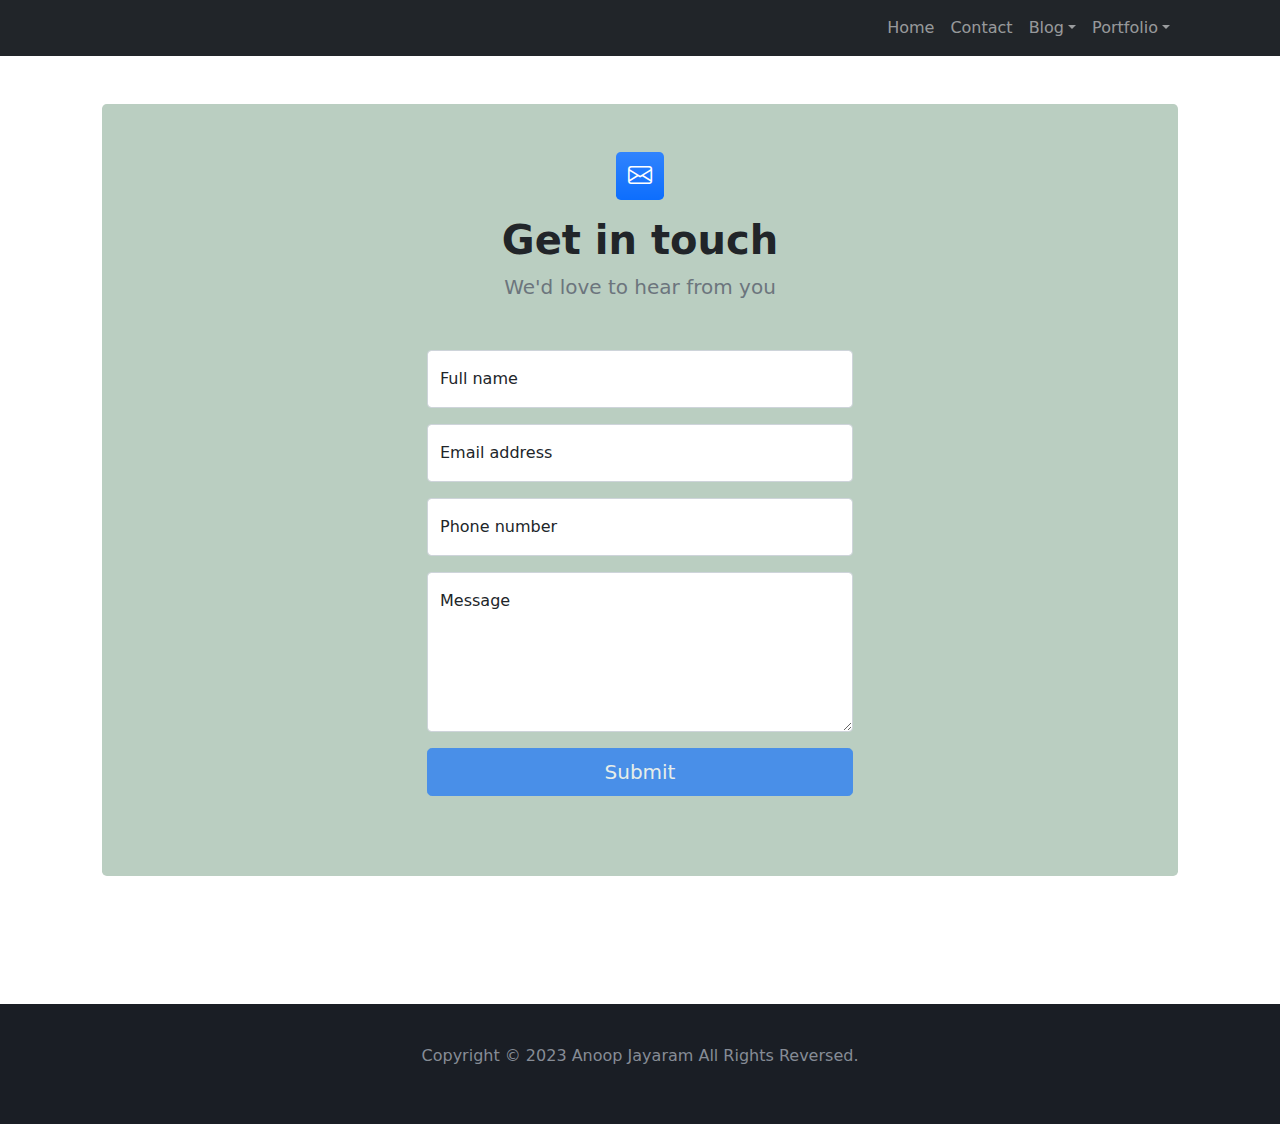
<file: contact.html>
<!DOCTYPE html>
<html lang="en">
    <head>
        <meta charset="utf-8" />
        <meta name="viewport" content="width=device-width, initial-scale=1, shrink-to-fit=no" />
        <meta name="description" content />
        <meta name="author" content />
        <title>Anoop Jayaram</title>
        <!-- Favicon-->
        <link rel="icon" type="image/x-icon" href="assets/favicon.ico" />
        <!-- Bootstrap icons-->
        <link href="https://cdn.jsdelivr.net/npm/bootstrap-icons@1.5.0/font/bootstrap-icons.css" rel="stylesheet" />
        <!-- Core theme CSS (includes Bootstrap)-->
        <link href="css/styles.css" rel="stylesheet" />
    </head>
    <body class="d-flex flex-column">
        <main class="flex-shrink-0">
            <!-- Navigation-->
            <nav class="navbar navbar-expand-lg navbar-dark bg-dark">
                <div class="container px-5">
                    <!-- <a class="navbar-brand" href="index.html">Start Bootstrap</a> -->
                    <button class="navbar-toggler" type="button" data-bs-toggle="collapse" data-bs-target="#navbarSupportedContent" aria-controls="navbarSupportedContent" aria-expanded="false" aria-label="Toggle navigation"><span class="navbar-toggler-icon"></span></button>
                    <div class="collapse navbar-collapse" id="navbarSupportedContent">
                        <ul class="navbar-nav ms-auto mb-2 mb-lg-0">
                            <li class="nav-item"><a class="nav-link" href="index.html">Home</a></li>
                            <!-- 
                                <li class="nav-item"><a class="nav-link" href="about.html">About</a></li> -->
                            <li class="nav-item"><a class="nav-link" href="contact.html">Contact</a></li>
                            <li class="nav-item dropdown">
                                <a class="nav-link dropdown-toggle" id="navbarDropdownBlog" href="#" role="button" data-bs-toggle="dropdown" aria-expanded="false">Blog</a>
                                <ul class="dropdown-menu dropdown-menu-end" aria-labelledby="navbarDropdownBlog">
                                    <li><a class="dropdown-item" href="blog-home.html">Blog Home</a></li>
                                    <li><a class="dropdown-item" href="blog-post.html">Blog Post</a></li>
                                </ul>
                            </li>
                            <li class="nav-item dropdown">
                                <a class="nav-link dropdown-toggle" id="navbarDropdownPortfolio" href="#" role="button" data-bs-toggle="dropdown" aria-expanded="false">Portfolio</a>
                                <ul class="dropdown-menu dropdown-menu-end" aria-labelledby="navbarDropdownPortfolio">
                                    <li><a class="dropdown-item" href="portfolio-overview.html">Portfolio Overview</a></li>
                                    <li><a class="dropdown-item" href="portfolio-item.html">Portfolio Item</a></li>
                                </ul>
                            </li>
                        </ul>
                    </div>
                </div>
            </nav>
            <!-- Page content-->
            <section class="py-5">
                <div class="container px-5">
                    <!-- Contact form-->
                    <div class="bg-light rounded-3 py-5 px-4 px-md-5 mb-5">
                        <div class="text-center mb-5">
                            <div class="feature bg-primary bg-gradient text-white rounded-3 mb-3"><i class="bi bi-envelope"></i></div>
                            <h1 class="fw-bolder">Get in touch</h1>
                            <p class="lead fw-normal text-muted mb-0">We'd love to hear from you</p>
                        </div>
                        <div class="row gx-5 justify-content-center">
                            <div class="col-lg-8 col-xl-6">
                                <!-- * * * * * * * * * * * * * * *-->
                                <!-- * * SB Forms Contact Form * *-->
                                <!-- * * * * * * * * * * * * * * *-->
                                <!-- This form is pre-integrated with SB Forms.-->
                                <!-- To make this form functional, sign up at-->
                                <!-- https://startbootstrap.com/solution/contact-forms-->
                                <!-- to get an API token!-->
                                <form id="contactForm" data-sb-form-api-token="API_TOKEN">
                                    <!-- Name input-->
                                    <div class="form-floating mb-3">
                                        <input class="form-control" id="name" type="text" placeholder="Enter your name..." data-sb-validations="required" />
                                        <label for="name">Full name</label>
                                        <div class="invalid-feedback" data-sb-feedback="name:required">A name is required.</div>
                                    </div>
                                    <!-- Email address input-->
                                    <div class="form-floating mb-3">
                                        <input class="form-control" id="email" type="email" placeholder="name@example.com" data-sb-validations="required,email" />
                                        <label for="email">Email address</label>
                                        <div class="invalid-feedback" data-sb-feedback="email:required">An email is required.</div>
                                        <div class="invalid-feedback" data-sb-feedback="email:email">Email is not valid.</div>
                                    </div>
                                    <!-- Phone number input-->
                                    <div class="form-floating mb-3">
                                        <input class="form-control" id="phone" type="tel" placeholder="(123) 456-7890" data-sb-validations="required" />
                                        <label for="phone">Phone number</label>
                                        <div class="invalid-feedback" data-sb-feedback="phone:required">A phone number is required.</div>
                                    </div>
                                    <!-- Message input-->
                                    <div class="form-floating mb-3">
                                        <textarea class="form-control" id="message" type="text" placeholder="Enter your message here..." style="height: 10rem" data-sb-validations="required"></textarea>
                                        <label for="message">Message</label>
                                        <div class="invalid-feedback" data-sb-feedback="message:required">A message is required.</div>
                                    </div>
                                    <!-- Submit success message-->
                                    <!---->
                                    <!-- This is what your users will see when the form-->
                                    <!-- has successfully submitted-->
                                    <!-- <div class="d-none" id="submitSuccessMessage">
                                        <div class="text-center mb-3">
                                            <div class="fw-bolder">Form submission successful!</div>
                                            To activate this form, sign up at
                                            <br />
                                            <a href="https://startbootstrap.com/solution/contact-forms">https://startbootstrap.com/solution/contact-forms</a>
                                        </div>
                                    </div> -->
                                    <!-- Submit error message-->
                                    <!---->
                                    <!-- This is what your users will see when there is-->
                                    <!-- an error submitting the form-->
                                    <div class="d-none" id="submitErrorMessage"><div class="text-center text-danger mb-3">Error sending message!</div></div>
                                    <!-- Submit Button-->
                                    <div class="d-grid"><button class="btn btn-primary btn-lg disabled" id="submitButton" type="submit">Submit</button></div>
                                </form>
                            </div>
                        </div>
                    </div>
                    <!-- Contact cards-->
                    <!-- <div class="row gx-5 row-cols-2 row-cols-lg-4 py-5">
                        <div class="col">
                            <div class="feature bg-primary bg-gradient text-white rounded-3 mb-3"><i class="bi bi-chat-dots"></i></div>
                            <div class="h5 mb-2">Chat with us</div>
                            <p class="text-muted mb-0">Chat live with one of our support specialists.</p>
                        </div>
                        <div class="col">
                            <div class="feature bg-primary bg-gradient text-white rounded-3 mb-3"><i class="bi bi-people"></i></div>
                            <div class="h5">Ask the community</div>
                            <p class="text-muted mb-0">Explore our community forums and communicate with other users.</p>
                        </div>
                        <div class="col">
                            <div class="feature bg-primary bg-gradient text-white rounded-3 mb-3"><i class="bi bi-question-circle"></i></div>
                            <div class="h5">Support center</div>
                            <p class="text-muted mb-0">Browse FAQ's and support articles to find solutions.</p>
                        </div>
                        <div class="col">
                            <div class="feature bg-primary bg-gradient text-white rounded-3 mb-3"><i class="bi bi-telephone"></i></div>
                            <div class="h5">Call us</div>
                            <p class="text-muted mb-0">Call us during normal business hours at (555) 892-9403.</p>
                        </div>
                    </div> -->
                </div>
            </section>
        </main>
        <!-- Footer-->
        <footer>
            <p>Copyright &copy; 2023 Anoop Jayaram   All Rights Reversed.</p>
        </footer>
        <!-- Bootstrap core JS-->
        <script src="https://cdn.jsdelivr.net/npm/bootstrap@5.1.3/dist/js/bootstrap.bundle.min.js"></script>
        <!-- Core theme JS-->
        <script src="js/scripts.js"></script>
        <!-- * * * * * * * * * * * * * * * * * * * * * * * * * * * * * * * * * * * * * * * *-->
        <!-- * *                               SB Forms JS                               * *-->
        <!-- * * Activate your form at https://startbootstrap.com/solution/contact-forms * *-->
        <!-- * * * * * * * * * * * * * * * * * * * * * * * * * * * * * * * * * * * * * * * *-->
        <script src="https://cdn.startbootstrap.com/sb-forms-latest.js"></script>
    </body>
</html>
</file>
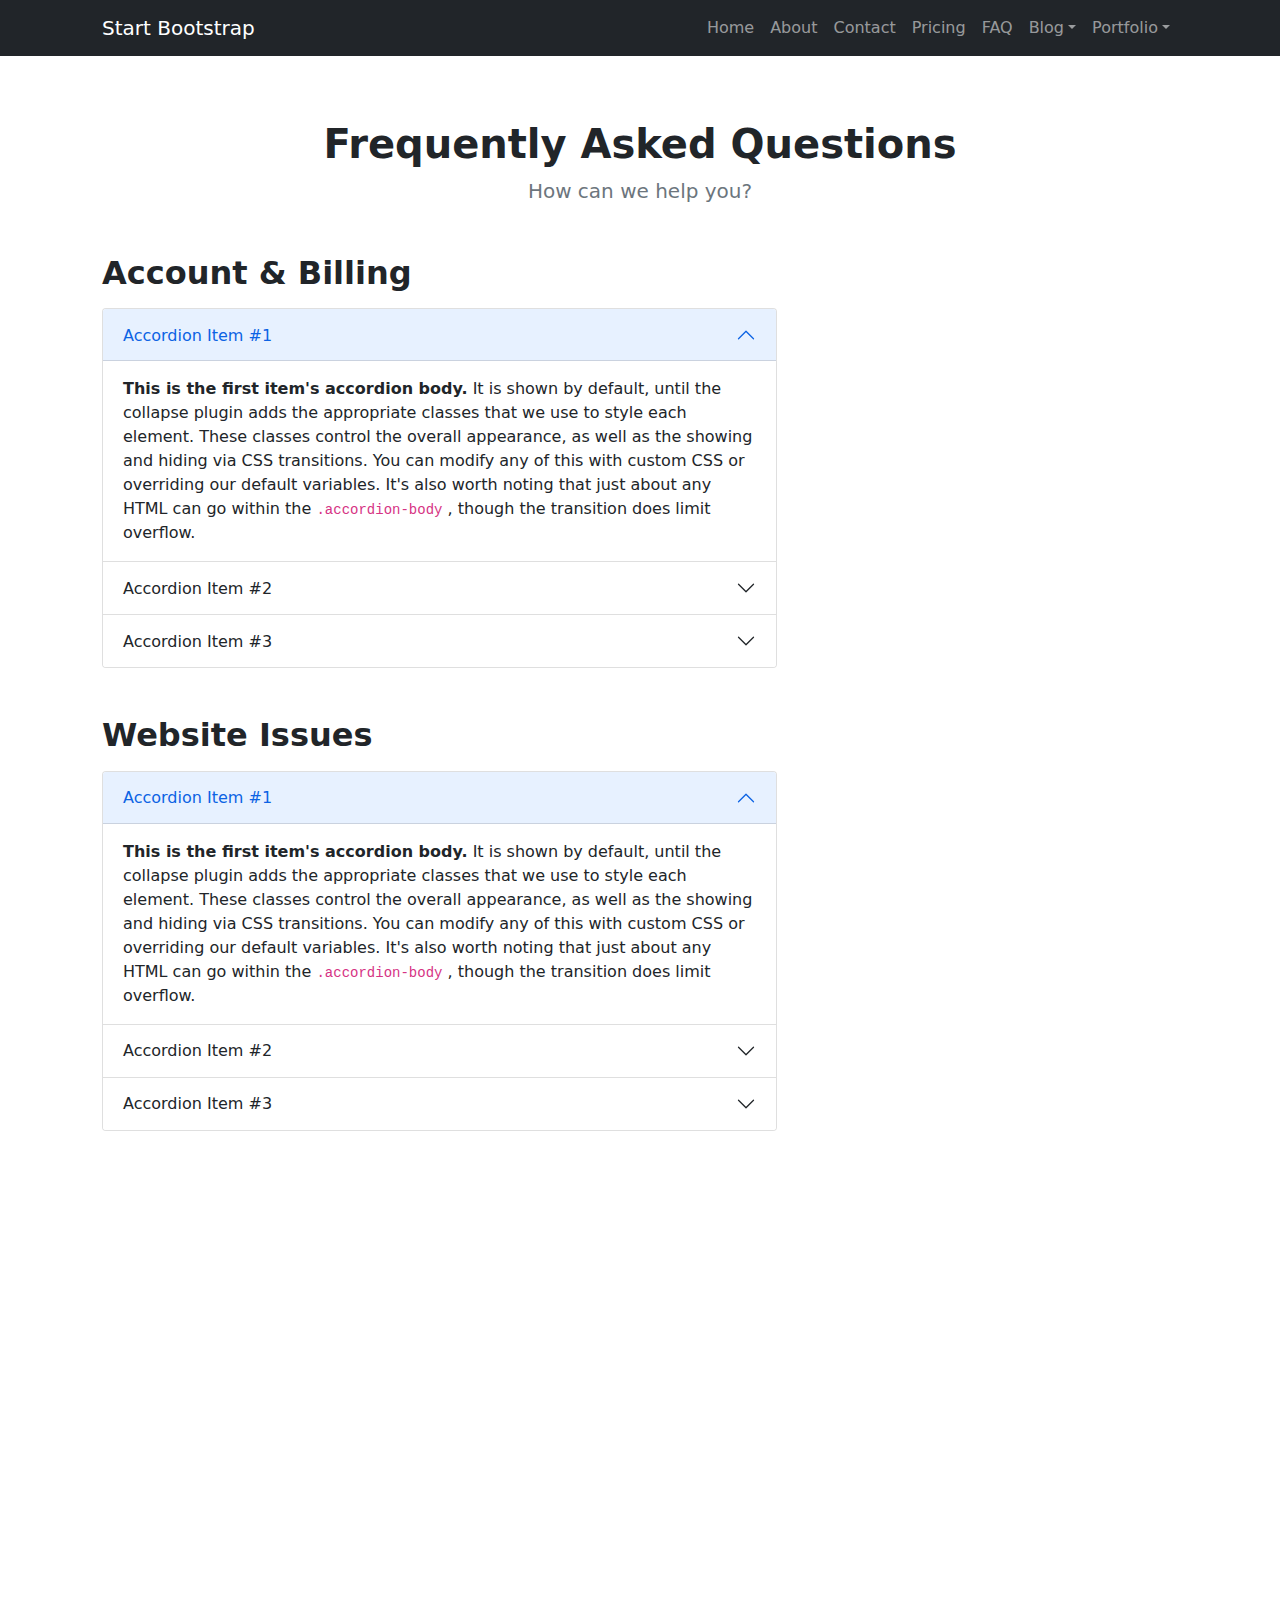
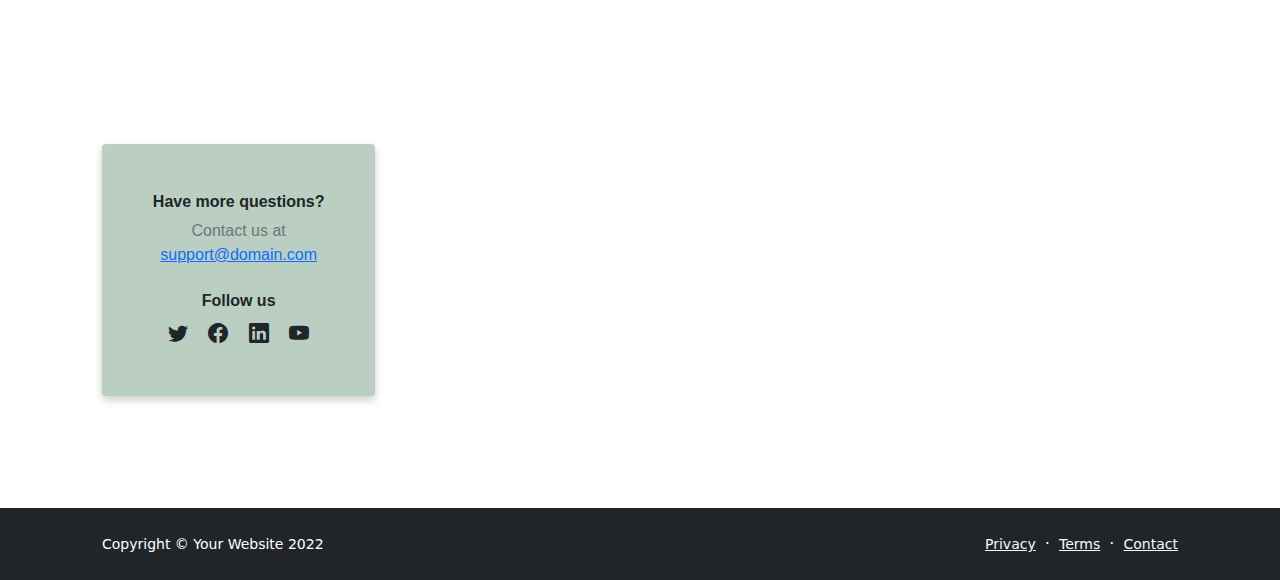
<file: faq.html>
<!DOCTYPE html>
<html lang="en">
    <head>
        <meta charset="utf-8" />
        <meta name="viewport" content="width=device-width, initial-scale=1, shrink-to-fit=no" />
        <meta name="description" content="" />
        <meta name="author" content="" />
        <title>Modern Business - Start Bootstrap Template</title>
        <!-- Favicon-->
        <link rel="icon" type="image/x-icon" href="assets/favicon.ico" />
        <!-- Bootstrap icons-->
        <link href="https://cdn.jsdelivr.net/npm/bootstrap-icons@1.5.0/font/bootstrap-icons.css" rel="stylesheet" />
        <!-- Core theme CSS (includes Bootstrap)-->
        <link href="css/styles.css" rel="stylesheet" />
    </head>
    <body class="d-flex flex-column h-100">
        <main class="flex-shrink-0">
            <!-- Navigation-->
            <nav class="navbar navbar-expand-lg navbar-dark bg-dark">
                <div class="container px-5">
                    <a class="navbar-brand" href="index.html">Start Bootstrap</a>
                    <button class="navbar-toggler" type="button" data-bs-toggle="collapse" data-bs-target="#navbarSupportedContent" aria-controls="navbarSupportedContent" aria-expanded="false" aria-label="Toggle navigation"><span class="navbar-toggler-icon"></span></button>
                    <div class="collapse navbar-collapse" id="navbarSupportedContent">
                        <ul class="navbar-nav ms-auto mb-2 mb-lg-0">
                            <li class="nav-item"><a class="nav-link" href="index.html">Home</a></li>
                            <li class="nav-item"><a class="nav-link" href="about.html">About</a></li>
                            <li class="nav-item"><a class="nav-link" href="contact.html">Contact</a></li>
                            <li class="nav-item"><a class="nav-link" href="pricing.html">Pricing</a></li>
                            <li class="nav-item"><a class="nav-link" href="faq.html">FAQ</a></li>
                            <li class="nav-item dropdown">
                                <a class="nav-link dropdown-toggle" id="navbarDropdownBlog" href="#" role="button" data-bs-toggle="dropdown" aria-expanded="false">Blog</a>
                                <ul class="dropdown-menu dropdown-menu-end" aria-labelledby="navbarDropdownBlog">
                                    <li><a class="dropdown-item" href="blog-home.html">Blog Home</a></li>
                                    <li><a class="dropdown-item" href="blog-post.html">Blog Post</a></li>
                                </ul>
                            </li>
                            <li class="nav-item dropdown">
                                <a class="nav-link dropdown-toggle" id="navbarDropdownPortfolio" href="#" role="button" data-bs-toggle="dropdown" aria-expanded="false">Portfolio</a>
                                <ul class="dropdown-menu dropdown-menu-end" aria-labelledby="navbarDropdownPortfolio">
                                    <li><a class="dropdown-item" href="portfolio-overview.html">Portfolio Overview</a></li>
                                    <li><a class="dropdown-item" href="portfolio-item.html">Portfolio Item</a></li>
                                </ul>
                            </li>
                        </ul>
                    </div>
                </div>
            </nav>
            <!-- Page Content-->
            <section class="py-5">
                <div class="container px-5 my-5">
                    <div class="text-center mb-5">
                        <h1 class="fw-bolder">Frequently Asked Questions</h1>
                        <p class="lead fw-normal text-muted mb-0">How can we help you?</p>
                    </div>
                    <div class="row gx-5">
                        <div class="col-xl-8">
                            <!-- FAQ Accordion 1-->
                            <h2 class="fw-bolder mb-3">Account &amp; Billing</h2>
                            <div class="accordion mb-5" id="accordionExample">
                                <div class="accordion-item">
                                    <h3 class="accordion-header" id="headingOne"><button class="accordion-button" type="button" data-bs-toggle="collapse" data-bs-target="#collapseOne" aria-expanded="true" aria-controls="collapseOne">Accordion Item #1</button></h3>
                                    <div class="accordion-collapse collapse show" id="collapseOne" aria-labelledby="headingOne" data-bs-parent="#accordionExample">
                                        <div class="accordion-body">
                                            <strong>This is the first item's accordion body.</strong>
                                            It is shown by default, until the collapse plugin adds the appropriate classes that we use to style each element. These classes control the overall appearance, as well as the showing and hiding via CSS transitions. You can modify any of this with custom CSS or overriding our default variables. It's also worth noting that just about any HTML can go within the
                                            <code>.accordion-body</code>
                                            , though the transition does limit overflow.
                                        </div>
                                    </div>
                                </div>
                                <div class="accordion-item">
                                    <h3 class="accordion-header" id="headingTwo"><button class="accordion-button collapsed" type="button" data-bs-toggle="collapse" data-bs-target="#collapseTwo" aria-expanded="false" aria-controls="collapseTwo">Accordion Item #2</button></h3>
                                    <div class="accordion-collapse collapse" id="collapseTwo" aria-labelledby="headingTwo" data-bs-parent="#accordionExample">
                                        <div class="accordion-body">
                                            <strong>This is the second item's accordion body.</strong>
                                            It is hidden by default, until the collapse plugin adds the appropriate classes that we use to style each element. These classes control the overall appearance, as well as the showing and hiding via CSS transitions. You can modify any of this with custom CSS or overriding our default variables. It's also worth noting that just about any HTML can go within the
                                            <code>.accordion-body</code>
                                            , though the transition does limit overflow.
                                        </div>
                                    </div>
                                </div>
                                <div class="accordion-item">
                                    <h3 class="accordion-header" id="headingThree"><button class="accordion-button collapsed" type="button" data-bs-toggle="collapse" data-bs-target="#collapseThree" aria-expanded="false" aria-controls="collapseThree">Accordion Item #3</button></h3>
                                    <div class="accordion-collapse collapse" id="collapseThree" aria-labelledby="headingThree" data-bs-parent="#accordionExample">
                                        <div class="accordion-body">
                                            <strong>This is the third item's accordion body.</strong>
                                            It is hidden by default, until the collapse plugin adds the appropriate classes that we use to style each element. These classes control the overall appearance, as well as the showing and hiding via CSS transitions. You can modify any of this with custom CSS or overriding our default variables. It's also worth noting that just about any HTML can go within the
                                            <code>.accordion-body</code>
                                            , though the transition does limit overflow.
                                        </div>
                                    </div>
                                </div>
                            </div>
                            <!-- FAQ Accordion 2-->
                            <h2 class="fw-bolder mb-3">Website Issues</h2>
                            <div class="accordion mb-5 mb-xl-0" id="accordionExample2">
                                <div class="accordion-item">
                                    <h3 class="accordion-header" id="headingOne"><button class="accordion-button" type="button" data-bs-toggle="collapse" data-bs-target="#collapseOne" aria-expanded="true" aria-controls="collapseOne">Accordion Item #1</button></h3>
                                    <div class="accordion-collapse collapse show" id="collapseOne" aria-labelledby="headingOne" data-bs-parent="#accordionExample2">
                                        <div class="accordion-body">
                                            <strong>This is the first item's accordion body.</strong>
                                            It is shown by default, until the collapse plugin adds the appropriate classes that we use to style each element. These classes control the overall appearance, as well as the showing and hiding via CSS transitions. You can modify any of this with custom CSS or overriding our default variables. It's also worth noting that just about any HTML can go within the
                                            <code>.accordion-body</code>
                                            , though the transition does limit overflow.
                                        </div>
                                    </div>
                                </div>
                                <div class="accordion-item">
                                    <h3 class="accordion-header" id="headingTwo"><button class="accordion-button collapsed" type="button" data-bs-toggle="collapse" data-bs-target="#collapseTwo" aria-expanded="false" aria-controls="collapseTwo">Accordion Item #2</button></h3>
                                    <div class="accordion-collapse collapse" id="collapseTwo" aria-labelledby="headingTwo" data-bs-parent="#accordionExample2">
                                        <div class="accordion-body">
                                            <strong>This is the second item's accordion body.</strong>
                                            It is hidden by default, until the collapse plugin adds the appropriate classes that we use to style each element. These classes control the overall appearance, as well as the showing and hiding via CSS transitions. You can modify any of this with custom CSS or overriding our default variables. It's also worth noting that just about any HTML can go within the
                                            <code>.accordion-body</code>
                                            , though the transition does limit overflow.
                                        </div>
                                    </div>
                                </div>
                                <div class="accordion-item">
                                    <h3 class="accordion-header" id="headingThree"><button class="accordion-button collapsed" type="button" data-bs-toggle="collapse" data-bs-target="#collapseThree" aria-expanded="false" aria-controls="collapseThree">Accordion Item #3</button></h3>
                                    <div class="accordion-collapse collapse" id="collapseThree" aria-labelledby="headingThree" data-bs-parent="#accordionExample2">
                                        <div class="accordion-body">
                                            <strong>This is the third item's accordion body.</strong>
                                            It is hidden by default, until the collapse plugin adds the appropriate classes that we use to style each element. These classes control the overall appearance, as well as the showing and hiding via CSS transitions. You can modify any of this with custom CSS or overriding our default variables. It's also worth noting that just about any HTML can go within the
                                            <code>.accordion-body</code>
                                            , though the transition does limit overflow.
                                        </div>
                                    </div>
                                </div>
                            </div>
                        </div>
                        <iframe src='https://view.officeapps.live.com/op/embed.aspx?src=https://raw.githubusercontent.com/anoopjayaram/portfolio/main/assets/ppt/Firebase_Presentation.pptx' width='80%' height='565px' frameborder='0'> </iframe>
                        <div class="col-xl-4">
                            <div class="card border-0 bg-light mt-xl-5">
                                <div class="card-body p-4 py-lg-5">
                                    <div class="d-flex align-items-center justify-content-center">
                                        <div class="text-center">
                                            <div class="h6 fw-bolder">Have more questions?</div>
                                            <p class="text-muted mb-4">
                                                Contact us at
                                                <br />
                                                <a href="#!">support@domain.com</a>
                                            </p>
                                            <div class="h6 fw-bolder">Follow us</div>
                                            <a class="fs-5 px-2 link-dark" href="#!"><i class="bi-twitter"></i></a>
                                            <a class="fs-5 px-2 link-dark" href="#!"><i class="bi-facebook"></i></a>
                                            <a class="fs-5 px-2 link-dark" href="#!"><i class="bi-linkedin"></i></a>
                                            <a class="fs-5 px-2 link-dark" href="#!"><i class="bi-youtube"></i></a>
                                        </div>
                                    </div>
                                </div>
                            </div>
                        </div>
                    </div>
                </div>
            </section>
        </main>
        <!-- Footer-->
        <footer class="bg-dark py-4 mt-auto">
            <div class="container px-5">
                <div class="row align-items-center justify-content-between flex-column flex-sm-row">
                    <div class="col-auto"><div class="small m-0 text-white">Copyright &copy; Your Website 2022</div></div>
                    <div class="col-auto">
                        <a class="link-light small" href="#!">Privacy</a>
                        <span class="text-white mx-1">&middot;</span>
                        <a class="link-light small" href="#!">Terms</a>
                        <span class="text-white mx-1">&middot;</span>
                        <a class="link-light small" href="#!">Contact</a>
                    </div>
                </div>
            </div>
        </footer>
        <!-- Bootstrap core JS-->
        <script src="https://cdn.jsdelivr.net/npm/bootstrap@5.1.3/dist/js/bootstrap.bundle.min.js"></script>
        <!-- Core theme JS-->
        <script src="js/scripts.js"></script>
    </body>
</html>
</file>
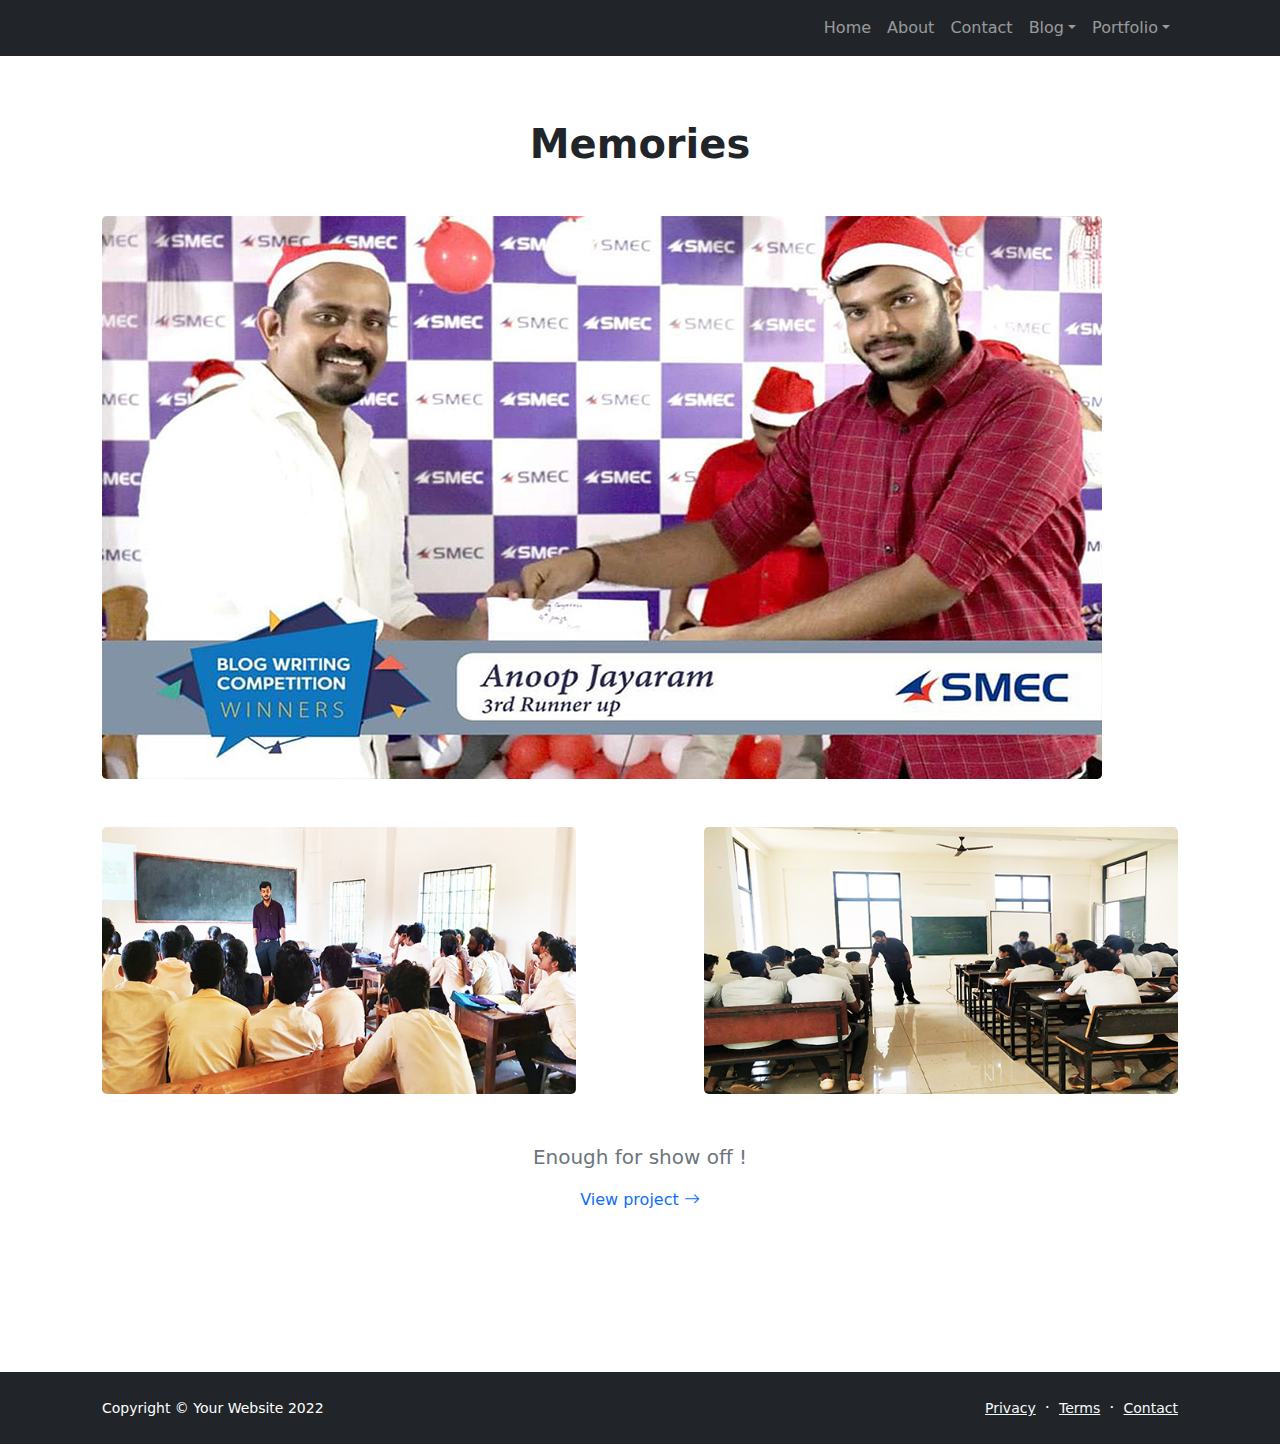
<file: portfolio-item.html>
<!DOCTYPE html>
<html lang="en">
    <head>
        <meta charset="utf-8" />
        <meta name="viewport" content="width=device-width, initial-scale=1, shrink-to-fit=no" />
        <meta name="description" content="" />
        <meta name="author" content="" />
        <title>Modern Business - Start Bootstrap Template</title>
        <!-- Favicon-->
        <link rel="icon" type="image/x-icon" href="assets/favicon.ico" />
        <!-- Bootstrap icons-->
        <link href="https://cdn.jsdelivr.net/npm/bootstrap-icons@1.5.0/font/bootstrap-icons.css" rel="stylesheet" />
        <!-- Core theme CSS (includes Bootstrap)-->
        <link href="css/styles.css" rel="stylesheet" />
    </head>
    <body class="d-flex flex-column h-100">
        <main class="flex-shrink-0">
            <!-- Navigation-->
            <nav class="navbar navbar-expand-lg navbar-dark bg-dark">
                <div class="container px-5">
                    <!-- <a class="navbar-brand" href="index.html">Start Bootstrap</a> -->
                    <button class="navbar-toggler" type="button" data-bs-toggle="collapse" data-bs-target="#navbarSupportedContent" aria-controls="navbarSupportedContent" aria-expanded="false" aria-label="Toggle navigation"><span class="navbar-toggler-icon"></span></button>
                    <div class="collapse navbar-collapse" id="navbarSupportedContent">
                        <ul class="navbar-nav ms-auto mb-2 mb-lg-0">
                            <li class="nav-item"><a class="nav-link" href="index.html">Home</a></li>
                            <li class="nav-item"><a class="nav-link" href="about.html">About</a></li>
                            <li class="nav-item"><a class="nav-link" href="contact.html">Contact</a></li>
                            <li class="nav-item dropdown">
                                <a class="nav-link dropdown-toggle" id="navbarDropdownBlog" href="#" role="button" data-bs-toggle="dropdown" aria-expanded="false">Blog</a>
                                <ul class="dropdown-menu dropdown-menu-end" aria-labelledby="navbarDropdownBlog">
                                    <li><a class="dropdown-item" href="blog-home.html">Blog Home</a></li>
                                    <li><a class="dropdown-item" href="blog-post.html">Blog Post</a></li>
                                </ul>
                            </li>
                            <li class="nav-item dropdown">
                                <a class="nav-link dropdown-toggle" id="navbarDropdownPortfolio" href="#" role="button" data-bs-toggle="dropdown" aria-expanded="false">Portfolio</a>
                                <ul class="dropdown-menu dropdown-menu-end" aria-labelledby="navbarDropdownPortfolio">
                                    <li><a class="dropdown-item" href="portfolio-overview.html">Portfolio Overview</a></li>
                                    <li><a class="dropdown-item" href="portfolio-item.html">Portfolio Item</a></li>
                                </ul>
                            </li>
                        </ul>
                    </div>
                </div>
            </nav>
            <!-- Page Content-->
            <section class="py-5">
                <div class="container px-5 my-5">
                    <div class="row gx-5 justify-content-center">
                        <div class="col-lg-6">
                            <div class="text-center mb-5">
                                <h1 class="fw-bolder">Memories</h1>
                                <!-- <p class="lead fw-normal text-muted mb-0">Lorem ipsum dolor sit amet consectetur adipisicing elit. Ab similique, ducimus ut alias sit accusamus illum, asperiores deserunt dolorum quaerat qui! Ab, quisquam explicabo magni dolores unde beatae quam a.</p> -->
                            </div>
                        </div>
                    </div>
                    <div class="row gx-5">
                        <div class="col-12"><img class="img-fluid rounded-3 mb-5" src="assets/showcaseAnoop5_1300_700.jpg" alt="..." /></div>
                        <div class="col-lg-6"><img class="img-fluid rounded-3 mb-5" src="assets/showcaseAnoop2_600_400.jpg" alt="..." /></div>
                        <div class="col-lg-6"><img class="img-fluid rounded-3 mb-5" src="assets/showcaseAnoop3_600_400.png" alt="..." /></div>
                    </div>
                    <div class="row gx-5 justify-content-center">
                        <div class="col-lg-6">
                            <div class="text-center mb-5">
                                <p class="lead fw-normal text-muted">Enough for show off !</p>
                                <a class="text-decoration-none" href="#!">
                                    View project
                                    <i class="bi-arrow-right"></i>
                                </a>
                            </div>
                        </div>
                    </div>
                </div>
            </section>
        </main>
        <!-- Footer-->
        <footer class="bg-dark py-4 mt-auto">
            <div class="container px-5">
                <div class="row align-items-center justify-content-between flex-column flex-sm-row">
                    <div class="col-auto"><div class="small m-0 text-white">Copyright &copy; Your Website 2022</div></div>
                    <div class="col-auto">
                        <a class="link-light small" href="#!">Privacy</a>
                        <span class="text-white mx-1">&middot;</span>
                        <a class="link-light small" href="#!">Terms</a>
                        <span class="text-white mx-1">&middot;</span>
                        <a class="link-light small" href="#!">Contact</a>
                    </div>
                </div>
            </div>
        </footer>
        <!-- Bootstrap core JS-->
        <script src="https://cdn.jsdelivr.net/npm/bootstrap@5.1.3/dist/js/bootstrap.bundle.min.js"></script>
        <!-- Core theme JS-->
        <script src="js/scripts.js"></script>
    </body>
</html>
</file>
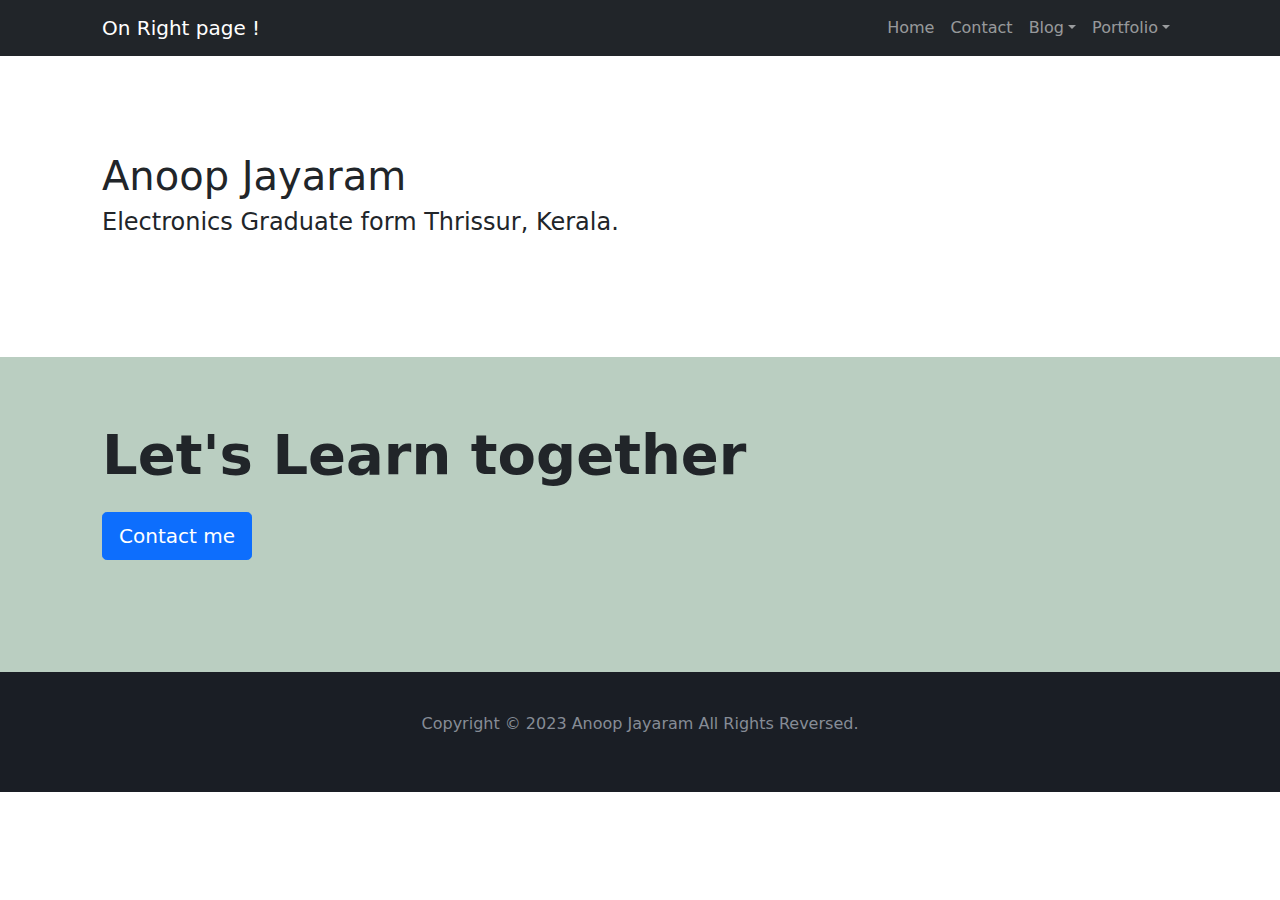
<file: portfolio-overview.html>
<!DOCTYPE html>
<html lang="en">
    <head>
        <meta charset="utf-8" />
        <meta name="viewport" content="width=device-width, initial-scale=1, shrink-to-fit=no" />
        <meta name="description" content="" />
        <meta name="author" content="" />
        <title>Anoop Jayaram</title>
        <!-- Favicon-->
        <link rel="icon" type="image/x-icon" href="assets/favicon.ico" />
        <!-- Bootstrap icons-->
        <link href="https://cdn.jsdelivr.net/npm/bootstrap-icons@1.5.0/font/bootstrap-icons.css" rel="stylesheet" />
        <!-- Core theme CSS (includes Bootstrap)-->
        <link href="css/styles.css" rel="stylesheet" />
    </head>
    <body class="d-flex flex-column h-100">
        <main class="flex-shrink-0">
            <!-- Navigation-->
            <nav class="navbar navbar-expand-lg navbar-dark bg-dark">
                <div class="container px-5">
                    <a class="navbar-brand" href="index.html">On Right page !</a>
                    <button class="navbar-toggler" type="button" data-bs-toggle="collapse" data-bs-target="#navbarSupportedContent" aria-controls="navbarSupportedContent" aria-expanded="false" aria-label="Toggle navigation"><span class="navbar-toggler-icon"></span></button>
                    <div class="collapse navbar-collapse" id="navbarSupportedContent">
                        <ul class="navbar-nav ms-auto mb-2 mb-lg-0">
                            <li class="nav-item"><a class="nav-link" href="index.html">Home</a></li>
                            <li class="nav-item"><a class="nav-link" href="contact.html">Contact</a></li>
                            <!-- <li class="nav-item"><a class="nav-link" href="gallary.html">Gallary</a></li> -->
                            <!-- <li class="nav-item"><a class="nav-link" href="faq.html">FAQ</a></li> -->
                            <li class="nav-item dropdown">
                                <a class="nav-link dropdown-toggle" id="navbarDropdownBlog" href="#" role="button" data-bs-toggle="dropdown" aria-expanded="false">Blog</a>
                                <ul class="dropdown-menu dropdown-menu-end" aria-labelledby="navbarDropdownBlog">
                                    <li><a class="dropdown-item" href="blog-home.html">Blog Home</a></li>
                                    <li><a class="dropdown-item" href="blog-post.html">Blog Post</a></li>
                                </ul>
                            </li>
                            <li class="nav-item dropdown">
                                <a class="nav-link dropdown-toggle" id="navbarDropdownPortfolio" href="#" role="button" data-bs-toggle="dropdown" aria-expanded="false">Portfolio</a>
                                <ul class="dropdown-menu dropdown-menu-end" aria-labelledby="navbarDropdownPortfolio">
                                    <li><a class="dropdown-item" href="portfolio-overview.html">Portfolio Overview</a></li>
                                    <li><a class="dropdown-item" href="portfolio-item.html">Portfolio Item</a></li>
                                </ul>
                            </li>
                        </ul>
                    </div>
                </div>
            </nav>
            <!-- Page Content-->
            <section class="py-5">
                <div class="container px-5 my-5">
                    <div class="text-center mb-5">
                        <!-- <h1 class="fw-bolder">Our Work</h1>
                        <p class="lead fw-normal text-muted mb-0">Company portfolio</p> -->
                    </div>
                    <div class="row gx-5">
                   <h1>Anoop Jayaram</h1>
                   <h4>Electronics Graduate form Thrissur, Kerala.</h4>
                    </div>
                </div>
            </section>
            <section class="py-5 bg-light">
                <div class="container px-5 my-5">
                    <h2 class="display-4 fw-bolder mb-4">Let's Learn together</h2>
                    <a class="btn btn-lg btn-primary" href="#!">Contact me</a>
                </div>
            </section>
        </main>
        <!-- Footer-->
        <footer>
            <p>Copyright &copy; 2023 Anoop Jayaram   All Rights Reversed.</p>
        </footer>
        <!-- Bootstrap core JS-->
        <script src="https://cdn.jsdelivr.net/npm/bootstrap@5.1.3/dist/js/bootstrap.bundle.min.js"></script>
        <!-- Core theme JS-->
        <script src="js/scripts.js"></script>
    </body>
</html>
</file>
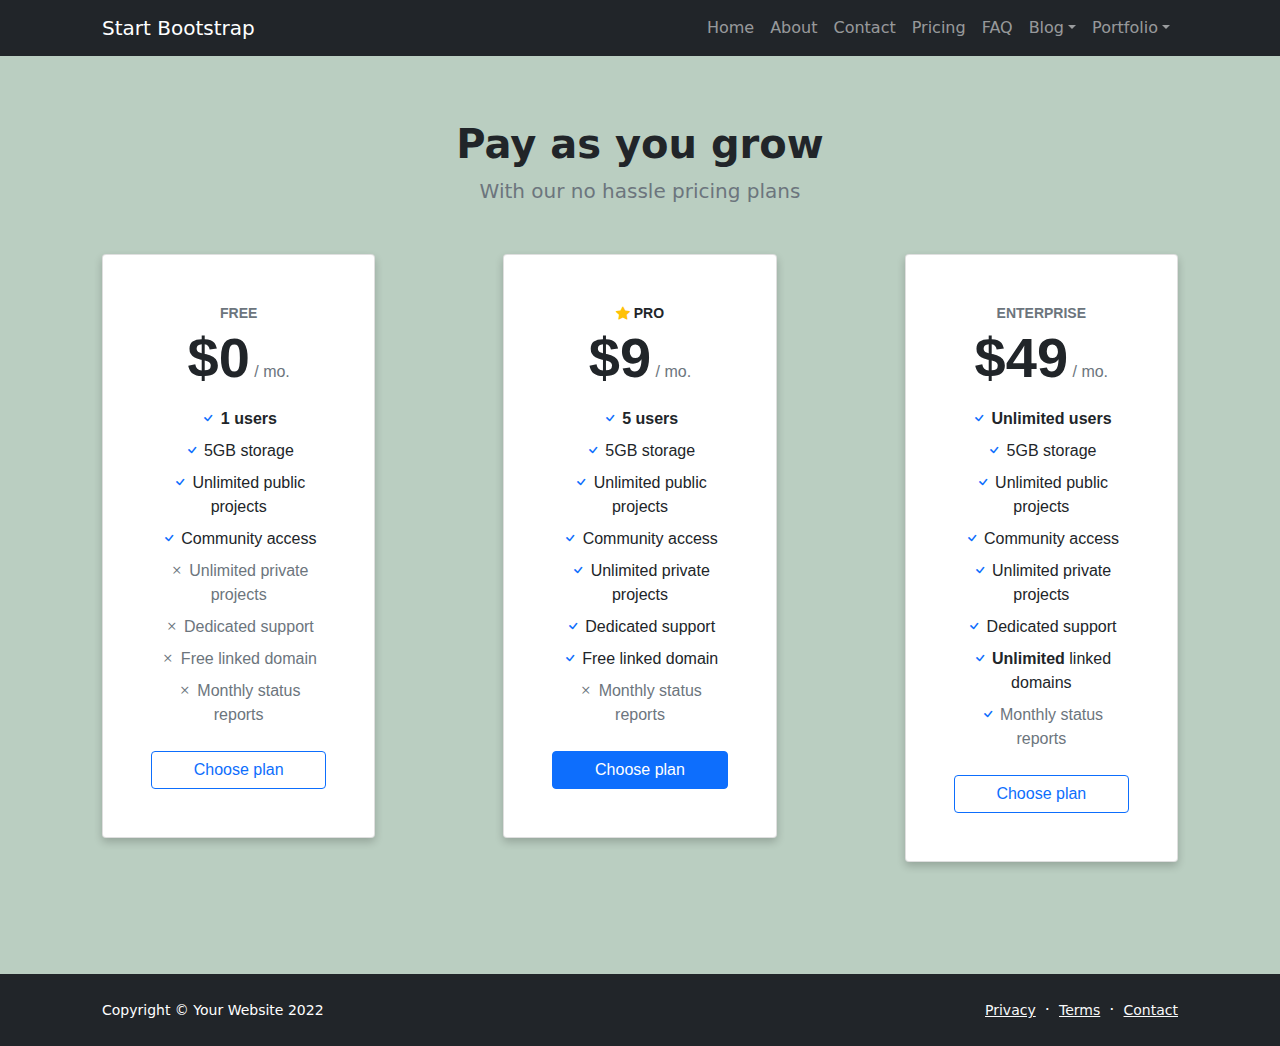
<file: pricing.html>
<!DOCTYPE html>
<html lang="en">
    <head>
        <meta charset="utf-8" />
        <meta name="viewport" content="width=device-width, initial-scale=1, shrink-to-fit=no" />
        <meta name="description" content="" />
        <meta name="author" content="" />
        <title>Modern Business - Start Bootstrap Template</title>
        <!-- Favicon-->
        <link rel="icon" type="image/x-icon" href="assets/favicon.ico" />
        <!-- Bootstrap icons-->
        <link href="https://cdn.jsdelivr.net/npm/bootstrap-icons@1.5.0/font/bootstrap-icons.css" rel="stylesheet" />
        <!-- Core theme CSS (includes Bootstrap)-->
        <link href="css/styles.css" rel="stylesheet" />
    </head>
    <body class="d-flex flex-column">
        <main class="flex-shrink-0">
            <!-- Navigation-->
            <nav class="navbar navbar-expand-lg navbar-dark bg-dark">
                <div class="container px-5">
                    <a class="navbar-brand" href="index.html">Start Bootstrap</a>
                    <button class="navbar-toggler" type="button" data-bs-toggle="collapse" data-bs-target="#navbarSupportedContent" aria-controls="navbarSupportedContent" aria-expanded="false" aria-label="Toggle navigation"><span class="navbar-toggler-icon"></span></button>
                    <div class="collapse navbar-collapse" id="navbarSupportedContent">
                        <ul class="navbar-nav ms-auto mb-2 mb-lg-0">
                            <li class="nav-item"><a class="nav-link" href="index.html">Home</a></li>
                            <li class="nav-item"><a class="nav-link" href="about.html">About</a></li>
                            <li class="nav-item"><a class="nav-link" href="contact.html">Contact</a></li>
                            <li class="nav-item"><a class="nav-link" href="pricing.html">Pricing</a></li>
                            <li class="nav-item"><a class="nav-link" href="faq.html">FAQ</a></li>
                            <li class="nav-item dropdown">
                                <a class="nav-link dropdown-toggle" id="navbarDropdownBlog" href="#" role="button" data-bs-toggle="dropdown" aria-expanded="false">Blog</a>
                                <ul class="dropdown-menu dropdown-menu-end" aria-labelledby="navbarDropdownBlog">
                                    <li><a class="dropdown-item" href="blog-home.html">Blog Home</a></li>
                                    <li><a class="dropdown-item" href="blog-post.html">Blog Post</a></li>
                                </ul>
                            </li>
                            <li class="nav-item dropdown">
                                <a class="nav-link dropdown-toggle" id="navbarDropdownPortfolio" href="#" role="button" data-bs-toggle="dropdown" aria-expanded="false">Portfolio</a>
                                <ul class="dropdown-menu dropdown-menu-end" aria-labelledby="navbarDropdownPortfolio">
                                    <li><a class="dropdown-item" href="portfolio-overview.html">Portfolio Overview</a></li>
                                    <li><a class="dropdown-item" href="portfolio-item.html">Portfolio Item</a></li>
                                </ul>
                            </li>
                        </ul>
                    </div>
                </div>
            </nav>
            <!-- Pricing section-->
            <section class="bg-light py-5">
                <div class="container px-5 my-5">
                    <div class="text-center mb-5">
                        <h1 class="fw-bolder">Pay as you grow</h1>
                        <p class="lead fw-normal text-muted mb-0">With our no hassle pricing plans</p>
                    </div>
                    <div class="row gx-5 justify-content-center">
                        <!-- Pricing card free-->
                        <div class="col-lg-6 col-xl-4">
                            <div class="card mb-5 mb-xl-0">
                                <div class="card-body p-5">
                                    <div class="small text-uppercase fw-bold text-muted">Free</div>
                                    <div class="mb-3">
                                        <span class="display-4 fw-bold">$0</span>
                                        <span class="text-muted">/ mo.</span>
                                    </div>
                                    <ul class="list-unstyled mb-4">
                                        <li class="mb-2">
                                            <i class="bi bi-check text-primary"></i>
                                            <strong>1 users</strong>
                                        </li>
                                        <li class="mb-2">
                                            <i class="bi bi-check text-primary"></i>
                                            5GB storage
                                        </li>
                                        <li class="mb-2">
                                            <i class="bi bi-check text-primary"></i>
                                            Unlimited public projects
                                        </li>
                                        <li class="mb-2">
                                            <i class="bi bi-check text-primary"></i>
                                            Community access
                                        </li>
                                        <li class="mb-2 text-muted">
                                            <i class="bi bi-x"></i>
                                            Unlimited private projects
                                        </li>
                                        <li class="mb-2 text-muted">
                                            <i class="bi bi-x"></i>
                                            Dedicated support
                                        </li>
                                        <li class="mb-2 text-muted">
                                            <i class="bi bi-x"></i>
                                            Free linked domain
                                        </li>
                                        <li class="text-muted">
                                            <i class="bi bi-x"></i>
                                            Monthly status reports
                                        </li>
                                    </ul>
                                    <div class="d-grid"><a class="btn btn-outline-primary" href="#!">Choose plan</a></div>
                                </div>
                            </div>
                        </div>
                        <!-- Pricing card pro-->
                        <div class="col-lg-6 col-xl-4">
                            <div class="card mb-5 mb-xl-0">
                                <div class="card-body p-5">
                                    <div class="small text-uppercase fw-bold">
                                        <i class="bi bi-star-fill text-warning"></i>
                                        Pro
                                    </div>
                                    <div class="mb-3">
                                        <span class="display-4 fw-bold">$9</span>
                                        <span class="text-muted">/ mo.</span>
                                    </div>
                                    <ul class="list-unstyled mb-4">
                                        <li class="mb-2">
                                            <i class="bi bi-check text-primary"></i>
                                            <strong>5 users</strong>
                                        </li>
                                        <li class="mb-2">
                                            <i class="bi bi-check text-primary"></i>
                                            5GB storage
                                        </li>
                                        <li class="mb-2">
                                            <i class="bi bi-check text-primary"></i>
                                            Unlimited public projects
                                        </li>
                                        <li class="mb-2">
                                            <i class="bi bi-check text-primary"></i>
                                            Community access
                                        </li>
                                        <li class="mb-2">
                                            <i class="bi bi-check text-primary"></i>
                                            Unlimited private projects
                                        </li>
                                        <li class="mb-2">
                                            <i class="bi bi-check text-primary"></i>
                                            Dedicated support
                                        </li>
                                        <li class="mb-2">
                                            <i class="bi bi-check text-primary"></i>
                                            Free linked domain
                                        </li>
                                        <li class="text-muted">
                                            <i class="bi bi-x"></i>
                                            Monthly status reports
                                        </li>
                                    </ul>
                                    <div class="d-grid"><a class="btn btn-primary" href="#!">Choose plan</a></div>
                                </div>
                            </div>
                        </div>
                        <!-- Pricing card enterprise-->
                        <div class="col-lg-6 col-xl-4">
                            <div class="card">
                                <div class="card-body p-5">
                                    <div class="small text-uppercase fw-bold text-muted">Enterprise</div>
                                    <div class="mb-3">
                                        <span class="display-4 fw-bold">$49</span>
                                        <span class="text-muted">/ mo.</span>
                                    </div>
                                    <ul class="list-unstyled mb-4">
                                        <li class="mb-2">
                                            <i class="bi bi-check text-primary"></i>
                                            <strong>Unlimited users</strong>
                                        </li>
                                        <li class="mb-2">
                                            <i class="bi bi-check text-primary"></i>
                                            5GB storage
                                        </li>
                                        <li class="mb-2">
                                            <i class="bi bi-check text-primary"></i>
                                            Unlimited public projects
                                        </li>
                                        <li class="mb-2">
                                            <i class="bi bi-check text-primary"></i>
                                            Community access
                                        </li>
                                        <li class="mb-2">
                                            <i class="bi bi-check text-primary"></i>
                                            Unlimited private projects
                                        </li>
                                        <li class="mb-2">
                                            <i class="bi bi-check text-primary"></i>
                                            Dedicated support
                                        </li>
                                        <li class="mb-2">
                                            <i class="bi bi-check text-primary"></i>
                                            <strong>Unlimited</strong>
                                            linked domains
                                        </li>
                                        <li class="text-muted">
                                            <i class="bi bi-check text-primary"></i>
                                            Monthly status reports
                                        </li>
                                    </ul>
                                    <div class="d-grid"><a class="btn btn-outline-primary" href="#!">Choose plan</a></div>
                                </div>
                            </div>
                        </div>
                    </div>
                </div>
            </section>
        </main>
        <!-- Footer-->
        <footer class="bg-dark py-4 mt-auto">
            <div class="container px-5">
                <div class="row align-items-center justify-content-between flex-column flex-sm-row">
                    <div class="col-auto"><div class="small m-0 text-white">Copyright &copy; Your Website 2022</div></div>
                    <div class="col-auto">
                        <a class="link-light small" href="#!">Privacy</a>
                        <span class="text-white mx-1">&middot;</span>
                        <a class="link-light small" href="#!">Terms</a>
                        <span class="text-white mx-1">&middot;</span>
                        <a class="link-light small" href="#!">Contact</a>
                    </div>
                </div>
            </div>
        </footer>
        <!-- Bootstrap core JS-->
        <script src="https://cdn.jsdelivr.net/npm/bootstrap@5.1.3/dist/js/bootstrap.bundle.min.js"></script>
        <!-- Core theme JS-->
        <script src="js/scripts.js"></script>
    </body>
</html>
</file>
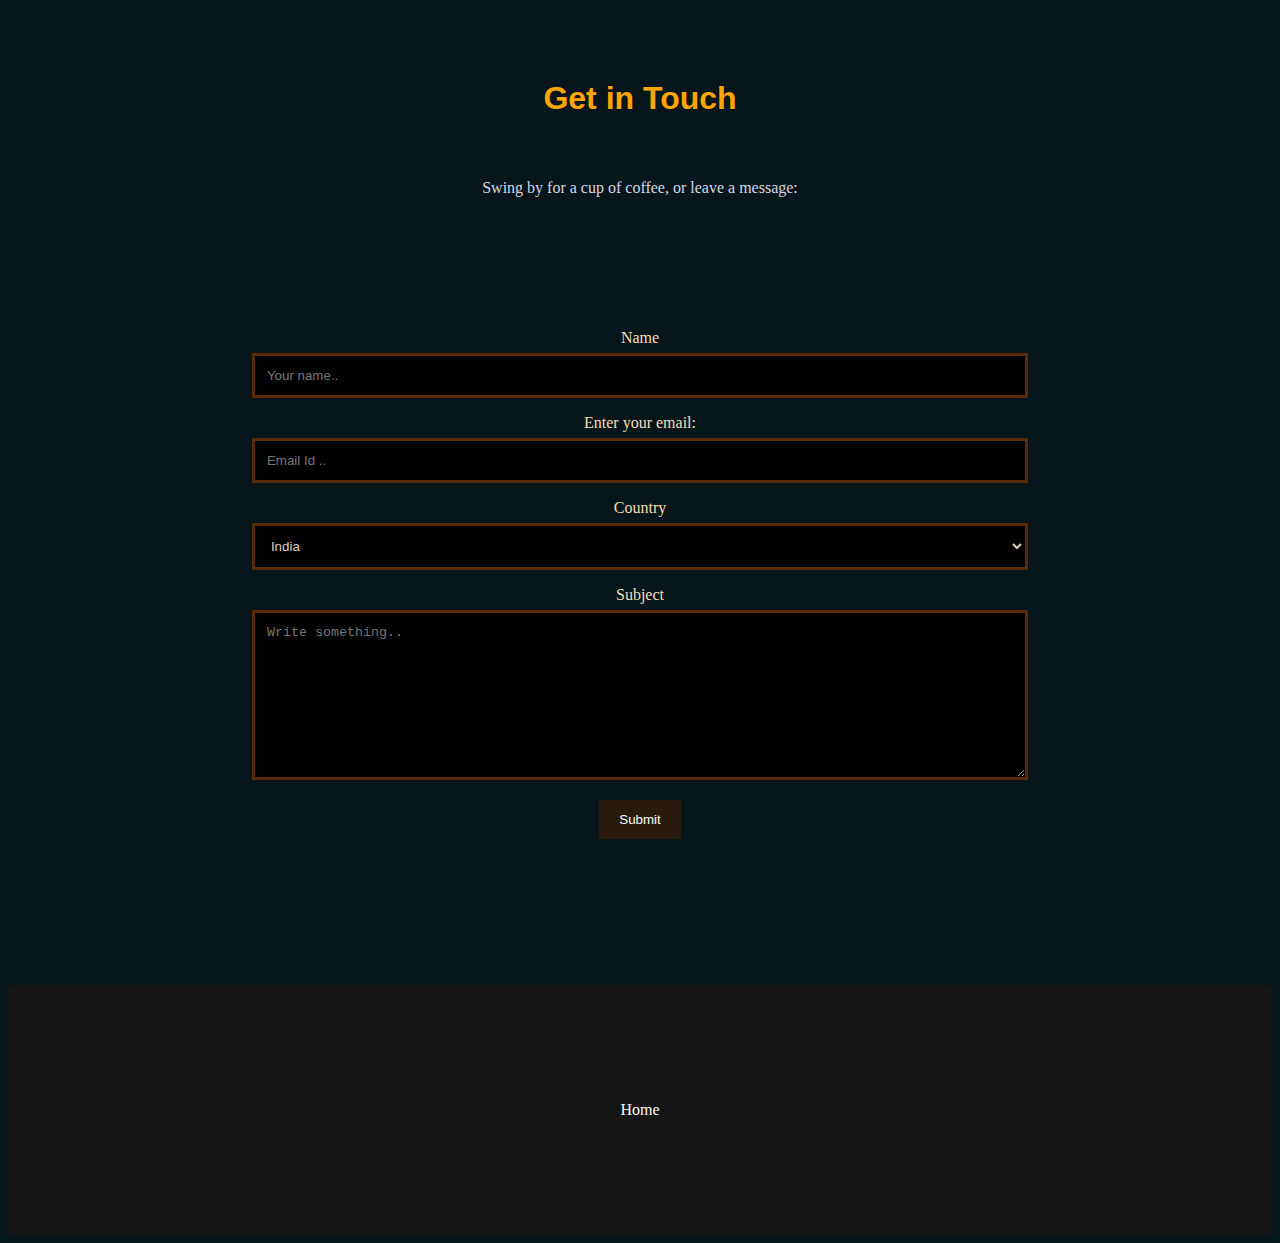
<file: touch.html>
<!DOCTYPE html>
<html lang="en">
<head>
    <meta charset="UTF-8">
    <meta name="viewport" content="width=device-width, initial-scale=1.0">
    <link rel="stylesheet" href="css/touchStyle.css">
    <script src="https://ajax.googleapis.com/ajax/libs/jquery/3.5.1/jquery.min.js"></script>
    <title>Get in Touch</title>
</head>
<body>
    <div class="container">
        <div style="text-align:center">
          <h1 class="head">Get in Touch</h1>
          <p>Swing by for a cup of coffee, or leave a message:</p>
        </div>
        <div class="row">
          
         <div class="column">  <!-- action="https://script.google.com/macros/s/AKfycbxQ6bgHPV9nZUyfpmLyfOEz0qyWetT9wkl039GWDZL9rtIyL7S2/exec" -->
            <form id="submit-form" action="">
              <label for="fname">Name</label>
              <input : required  type="text" id="fname" name="name" placeholder="Your name..">
              <label for="email">Enter your email:</label>
              <input : required type="text" id="lname" name="email" placeholder="Email Id ..">
              <label for="country">Country</label>
              <select id="country" class="dropdown" name="Country">
                <option class="dropdown" value="India">India</option>
                <option class="dropdown" value="australia">Australia</option>
                <option class="dropdown" value="canada">Canada</option>
                <option class="dropdown" value="usa">USA</option>
              </select>
              <label for="subject">Subject</label>
              <textarea : required id="subject" name="message" placeholder="Write something.." style="height:170px"></textarea>
              <input  type="submit" value="Submit">
            </form>
 
          </div>
          <div class="column">
            <!-- <img src=".png" style="width:100%"> -->
          </div>
        </div>
      </div>
      <script>
        $("#submit-form").submit((e)=>{
            e.preventDefault()
            $.ajax({
                url:"https://script.google.com/macros/s/AKfycbxQ6bgHPV9nZUyfpmLyfOEz0qyWetT9wkl039GWDZL9rtIyL7S2/exec",
                data:$("#submit-form").serialize(),
                method:"post",
                success:function (response){
                    alert("Form submitted successfully")
                    window.location.reload()
                    window.location.href="/index.html"
                },
                error:function (err){
                    alert("Something Error")
    
                }
            })
        })
    </script>
   
   <div class="container1">
    <section class="row luxury">
      <!-- <h3 class="txt-white">Luxury Style</h3> -->
      <a class="btn btn-2" href="index.html" style="text-decoration: none;">  Home  </a>
    
    </section>
  </div> 
<!-- -------------------------- --> 
</body>
</html>
</file>
<file: css/touchStyle.css>
* {
    box-sizing: border-box;
    background:#07161b;
  }
  
  /* Style inputs */
  input[type=text], select, textarea {
    width: 100%;
    padding: 12px;
    border: 3px solid #572905;
    margin-top: 6px;
    margin-bottom: 16px;
    resize: vertical;
    color: rgb(218, 207, 191);
    background-color: black ;
  }
  
  input[type=submit] {
    background-color: #291a0e;
    color: white;
    padding: 12px 20px;
    border: none;
    cursor: pointer;
  }
  
  input[type=submit]:hover {
    background-color: #293d08;
  }
  
  /* Style the container/contact section */
  .container {
    border-radius: 5px;
    padding: 10px;
  }
  
  /* Create two columns that float next to eachother */
  .column {
    /* float: left; */
    width: 80%;
    margin-top: 6px;
    padding: 10px;
    color:wheat;
  }
  
  /* Clear floats after the columns */
  .row:after {
    content: "";
    display: table;
    clear: both;
  }


  /* button */
  .button_1{
    border: none;
  
    background: #1a1717;
    color: #ffffff !important;
    font-weight: 100;
    padding: 20px;
    position: fixed;
  
    text-transform: uppercase;
    border-radius: 6px;
    display: inline-block;
    transition: all 0.3s ease 0s;
    }
    .button_1{
  
        bottom: 60px;
        right: 10px; 
    }  
  
    .button_1:hover {
        color: #404040 !important;
        font-weight: 700 !important;
        letter-spacing: 3px;
        background: none;
        transition: all 0.3s ease 0s;
        }
  
  /* Responsive layout - when the screen is less than 600px wide, make the two columns stack on top of each other instead of next to each other */
  @media screen and (max-width: 600px) {
    .column, input[type=submit] {
      width: 100%;
      margin-top: 0;
    }
  }
  h2,p{
    color: rgb(214, 214, 231);
  }
  
  /* .dropdown{
    color: blanchedalmond;
  } */

  .container{
    min-height:100vh;
    margin:0 auto;
  }
  .row{
    display: flex;
    justify-content: center;
    align-items: center;
    align-content: center;
    flex-wrap: wrap;
    margin: 0 auto;
    text-align:center;
    padding:100px 10%;
  }
  h3{
    display:block;
    width:100%;
    margin:10px 10px 20px;
  }
  h3.txt-white{
    color:#fff;
  }
  .btn{
    flex: 1 auto;
    margin:5px;
    padding:10px 25px;
    text-align:center;
    background:#eee;
    transition: all 0.5s ease-out;
    cursor:crosshair;
  }
  
  
  /* ---- luxury btns ------------ */
  .luxury{ /* block background */
    background-color:#161616;
  }
  .luxury .btn{ /* general */
    background:transparent;
    background-position: 1% 50%;
    background-size: 300% 300%;
    color:#fff;
  }
  
  .luxury .btn-1{ /* inspired by https://codepen.io/dbox/pen/bdzeEw */
    color: rgba(255,255,255,0.8);
    border: 1px solid rgba(255,255,255,0.3);
    background-image: linear-gradient(270deg, rgba(255,255,255,.9), rgba(255,255,255,.9), rgba(255,255,255,0), rgba(255,255,255,0));
  }
  .luxury .btn-1:hover{
    border-color:transparent;
    color:#161616;
    background-position: 99% 50%;
  }
  
  .luxury .btn-2{
    border:1px solid rgba(255,255,255,0);
    background-image: linear-gradient(45deg, transparent 0%, transparent 75%, rgba(255,255,255,0.8) 75%, transparent 100%);
  }
  .luxury .btn-2:hover{
    border:1px solid rgba(255,255,255,0.5);
    background-position:150% top;
  }
  
  .luxury .btn-3{
    background-image: linear-gradient(45deg, transparent 0%, rgba(255,255,255,0.5) 51%, transparent 100%);  
  }
  .luxury .btn-3:hover{
    background-position:right top;
  }
  
  .luxury .btn-4{
    border:1px solid rgba(255,255,255,.5);
    box-shadow:0 0 20px 0 rgba(255,255,255,.5) inset;
  }
  .luxury .btn-4:hover{
    box-shadow:0 0 50px 2px rgba(255,255,255,.5) inset;
  }
  
  /* ---- border btns ---- */
  .border{ /* block background */
    background-color:#0d47a1;
  }
  .border .btn{ /* general */
    background:transparent;
    color:#fff;
  }
  
  .border .btn-1{
    padding:5px 25px;
    border:1px solid rgba(255,255,255,.3);
    outline:1px solid rgba(255,255,255,.8);
    outline-offset:3px;
  }
  .border .btn-1:hover{
    border:1px solid #fff;
    outline:1px solid rgba(255,255,255,.3);
  }
  
  .border .btn-2{
    border-top:1px solid transparent;
    border-bottom:1px solid transparent;
    border-image: linear-gradient(to right, rgba(255,255,255,0) 10%, rgba(255,255,255,1) 50%, rgba(255,255,255,0) 90%);
    border-image-slice: 1;
  }
  .border .btn-2:hover{
    border-image-slice:30;
  }
  
  .border .btn-3{
    padding:5px 25px;
    outline:1px solid rgba(255,255,255,.3);
    outline-offset:5px;
  }
  .border .btn-3:hover{
    outline:1px solid rgba(255,255,255,1);
    outline-offset:2px;
  }
  
  .border .btn-4{
    outline:1px solid rgba(255,255,255,.8);
    outline-offset:0;
  }
  .border .btn-4:hover{
    outline:1px solid rgba(255,255,255,0);
    outline-offset:5px;
  }
  
  
  .border_plus .btn-4:before,
  .border_plus .btn-4:after,
  .border_plus .btn-4 span:before,
  .border_plus .btn-4 span:after{
    content:'';
    display:block;
    width: 0;
    height: 0;
    background:#000000;
    position: absolute;
    margin:auto;
    transition:.4s .4s;
  }
  .border_plus .btn-4:before,
  .border_plus .btn-4 span:before{
    height: 1px;
  }
  .border_plus .btn-4:after,
  .border_plus .btn-4 span:after{
    width: 1px;
  }
  .border_plus .btn-4 span:before{
    top: 0;
    left: 0;
  }
  .border_plus .btn-4:before{
    bottom: 0;
    right: 0;
  }
  .border_plus .btn-4 span:after{
    bottom: 0;
    left: 0;
  }
  .border_plus .btn-4:after{
    top: 0;
    right: 0;
  }
  .border_plus .btn-4:hover{
    background:#000;
    color:#fff;
    transition:.4s .4s;
  }
  .border_plus .btn-4:hover span:before,
  .border_plus .btn-4:hover:before{
    width: 100%;
    transition:.4s 0s;
  }
  .border_plus .btn-4:hover:after,
  .border_plus .btn-4:hover span:after{
    height: 100%;
    transition:.4s 0s;
  }
  
  .head
  {

    color:orange;
    margin: 3%;
    padding: 2%;
    text-align: center;
    font-family: "Ubuntu", sans-serif;
  }
</file>
